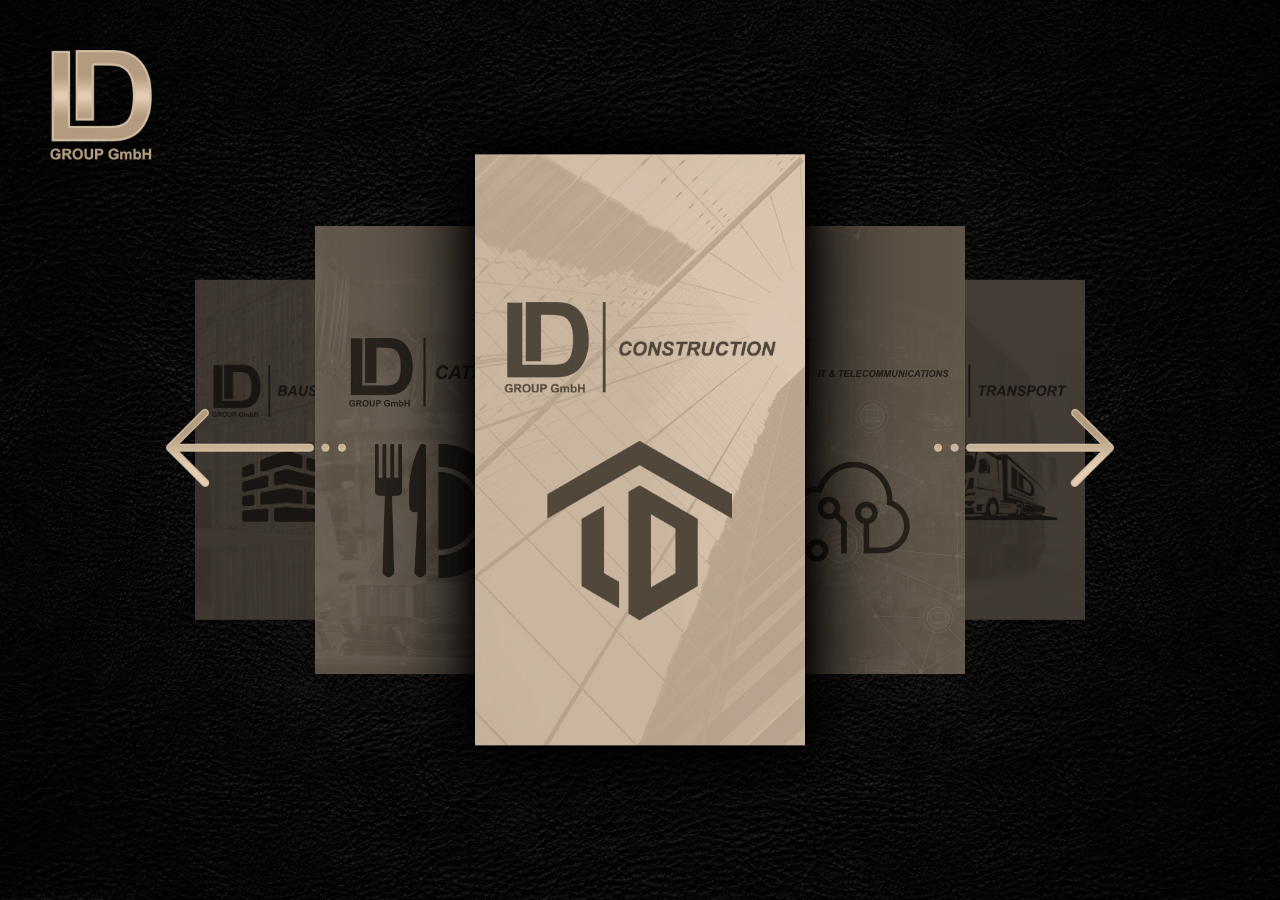
<file: index.html>
<!DOCTYPE html>
<html lang="en">
  <head>
    <meta charset="UTF-8" />
    <meta
      content="width=device-width, initial-scale=1.0, maximum-scale=1.0, user-scalable=0"
      name="viewport"
    />
    <meta http-equiv="X-UA-Compatible" content="ie=edge" />
    <title>LD Group</title>
    <link rel="stylesheet" href="carousel.css" />
    <link rel="icon" href="./images/favicon.png" />
  </head>
  <body>
    <div class="containermob">
      <div class="logo">
        <img src="./images/logo.png" />
      </div>
      <div class="cards1">
        <a href="http://services.ld-group.de/" target="_blank">
          <img class="carditems" src="./images/baustoffemobile.jpg" />
        </a>
        <a href="http://catering.ld-group.de/" target="_blank"
          ><img class="carditems" src="./images/cateringmobile.jpg"
        /></a>
        <a href="http://construction.ld-group.de/" target="_blank"
          ><img class="carditems" src="./images/constructionmobile.jpg"
        /></a>
      </div>
      <div class="cards2">
        <a href="http://services.ld-group.de/" target="_blank"
          ><img class="carditems" src="./images/ITmobile.jpg"
        /></a>
        <a href="http://transport.ld-group.de/" target="_blank"
          ><img class="carditems" src="./images/transportmobile.jpg"/></a>
      </div>
      <div class="contact">
        <img src="./images/contact.png" />
      </div>
    </div>
      </div>
    <div class="container">
      <div class="logo">
        <img src="./images/logo.png" />
      </div>
      <div class="gallery">
        <div class="gallery-container">
          <a href="http://services.ld-group.de/" target="_blank"
            ><img class="gallery-item" src="./images/baustoffe.jpg"
          /></a>
          <a href="http://catering.ld-group.de/" target="_blank"
            ><img class="gallery-item" src="./images/catering.jpg"
          /></a>
          <a href="http://construction.ld-group.de/" target="_blank"
            ><img class="gallery-item" src="./images/construction.jpg"
          /></a>
          <a href="http://services.ld-group.de/" target="_blank"
            ><img class="gallery-item" src="./images/IT.jpg"
          /></a>
          <a href="http://transport.ld-group.de/" target="_blank"
            ><img class="gallery-item" src="./images/transport.jpg"
          /></a>
        </div>
        <div class="gallery-controls">
          <div class="gallery-controls-previous">
            <img src="./images/arrowleft.png" />
          </div>
          <div class="gallery-controls-next">
            <img src="./images/arrowright.png" />
          </div>
        </div>
      </div>
    </div>

    <script src="carousel.js"></script>
  </body>
</html>
</file>
<file: carousel.css>
@media (min-width: 601px) {
  .containermob {
    display: none;
  }
  body {
    margin: 0;
    background-image: url("./images/bg.png");
    background-position: center;
    background-repeat: no-repeat;
    background-size: cover;
  }

  .logo {
    position: absolute;
    top: 50px;
    left: 50px;
    height: auto;
    width: 8%;
    min-width: 70px;
  }

  .logo img {
    width: 100%;
    height: 100%;
  }

  .container {
    display: flex;
    height: 100vh;
    width: 100%;
    align-items: center;
    justify-content: center;
  }

  .gallery {
    position: absolute;
    transform: translate(-50%, -50%);
    top: 50%;
    left: 50%;
    width: 100%;
  }

  .gallery-container {
    align-items: center;
    display: flex;
    height: 400px;
    margin: 0 auto;
    max-width: 1000px;
    position: relative;
  }

  /* .gallery-item {
    height: 300px;
    position: absolute;
    transition: all 0.3s ease-in-out;
    width: 160px;
    z-index: 0;
  } */

  .gallery-item {
    height: auto;
    position: absolute;
    transition: all 0.3s ease-in-out;
    width: 19%;
    z-index: 0;
  }

  .gallery-item.gallery-item-selected {
    box-shadow: 0 0 30px rgb(0 0 0), 0 0 60px rgb(0 0 0 / 64%),
      0 0 110px rgb(0 0 0 / 55%), 0 0 100px rgb(0 0 0 / 83%);
    height: auto;
    opacity: 1;
    left: 50%;
    transform: translate(-50%, -50%);
    width: 33%;
    z-index: 2;
  }

  /* .gallery-item.gallery-item-selected {
    box-shadow: 0 0 30px rgb(0 0 0), 0 0 60px rgb(0 0 0 / 64%),
      0 0 110px rgb(0 0 0 / 55%), 0 0 100px rgb(0 0 0 / 83%);
    height: 600px;
    opacity: 1;
    left: 50%;
    transform: translate(-50%, -50%);
    width: 320px;
    z-index: 2;
  } */

  .gallery-item.gallery-item-previous,
  .gallery-item.gallery-item-next {
    height: auto;
    opacity: 1;
    width: 25%;
    z-index: 1;
  }

  /* .gallery-item.gallery-item-previous,
  .gallery-item.gallery-item-next {
    height: 462px;
    opacity: 1;
    width: 246px;
    z-index: 1;
  } */

  .gallery-item.gallery-item-previous {
    left: 30%;
    transform: translate(-50%, -50%);
    filter: brightness(0.5);
  }

  .gallery-item.gallery-item-next {
    left: 70%;
    transform: translate(-50%, -50%);
    filter: brightness(0.5);
  }

  .gallery-item.gallery-item-first {
    left: 15%;
    transform: translate(-50%, -50%);
    filter: brightness(0.3);
  }

  .gallery-item.gallery-item-last {
    left: 85%;
    transform: translate(-50%, -50%);
    filter: brightness(0.3);
  }

  @media (max-width: 900px) {
    .gallery-controls-previous {
      position: absolute;
      transform: translate(-50%, -50%);
      top: 50%;
      left: 20%;
      z-index: 5;
    }
    .gallery-controls-previous img {
      width: 180px;
    }
  }

  @media (max-width: 900px) {
    .gallery-controls-next {
      position: absolute;
      transform: translate(-50%, -50%);
      top: 50%;
      left: 83%;
      z-index: 5;
    }
    .gallery-controls-next img {
      width: 130px;
    }
    .gallery-controls-previous {
      position: absolute;
      transform: translate(-50%, -50%);
      top: 50%;
      left: 17%;
      z-index: 5;
    }
    .gallery-controls-previous img {
      width: 130px;
    }
  }

  @media (min-width: 901px) {
    .gallery-controls-next {
      position: absolute;
      transform: translate(-50%, -50%);
      top: 50%;
      left: 80%;
      z-index: 5;
    }
    .gallery-controls-next img {
      width: 180px;
    }
    .gallery-controls-previous {
      position: absolute;
      transform: translate(-50%, -50%);
      top: 50%;
      left: 20%;
      z-index: 5;
    }
    .gallery-controls-previous img {
      width: 180px;
    }
  }

  .gallery-nav {
    display: none;
  }

  .flip {
    transform: scaleX(-1);
  }
}

@media (max-width: 600px) {
  .container {
    display: none;
  }
  body {
    margin: 0;
    background-image: url("./images/bg.png");
    background-position: center;
    background-repeat: no-repeat;
    background-size: cover;
    background-color: #000000;
    background-attachment: fixed;
  }
  .containermob {
    width: 100vw;
    height: 100vh;
  }
  .logo {
    display: flex;
    height: 250px;
    align-items: center;
    justify-content: center;
  }
  .logo img {
    height: 55%;
  }

  .cards1 {
    display: flex;
    align-content: center;
    justify-content: center;
  }

  .cards2 {
    display: flex;
    align-content: center;
    justify-content: center;
  }
  .cards1 a {
    height: 125px;
    align-items: center;
    justify-content: space-evenly;
    margin: 3px;
  }

  .cards2 a {
    height: 125px;
    align-items: center;
    justify-content: space-evenly;
    margin: 3px;
  }
  .carditems {
    height: 100%;
  }
  .contact {
    display: flex;
    align-items: center;
    justify-content: center;
    height: 50px;
    margin-top: 60px;
  }
  .contact img {
    height: 100%;
  }
}
</file>
